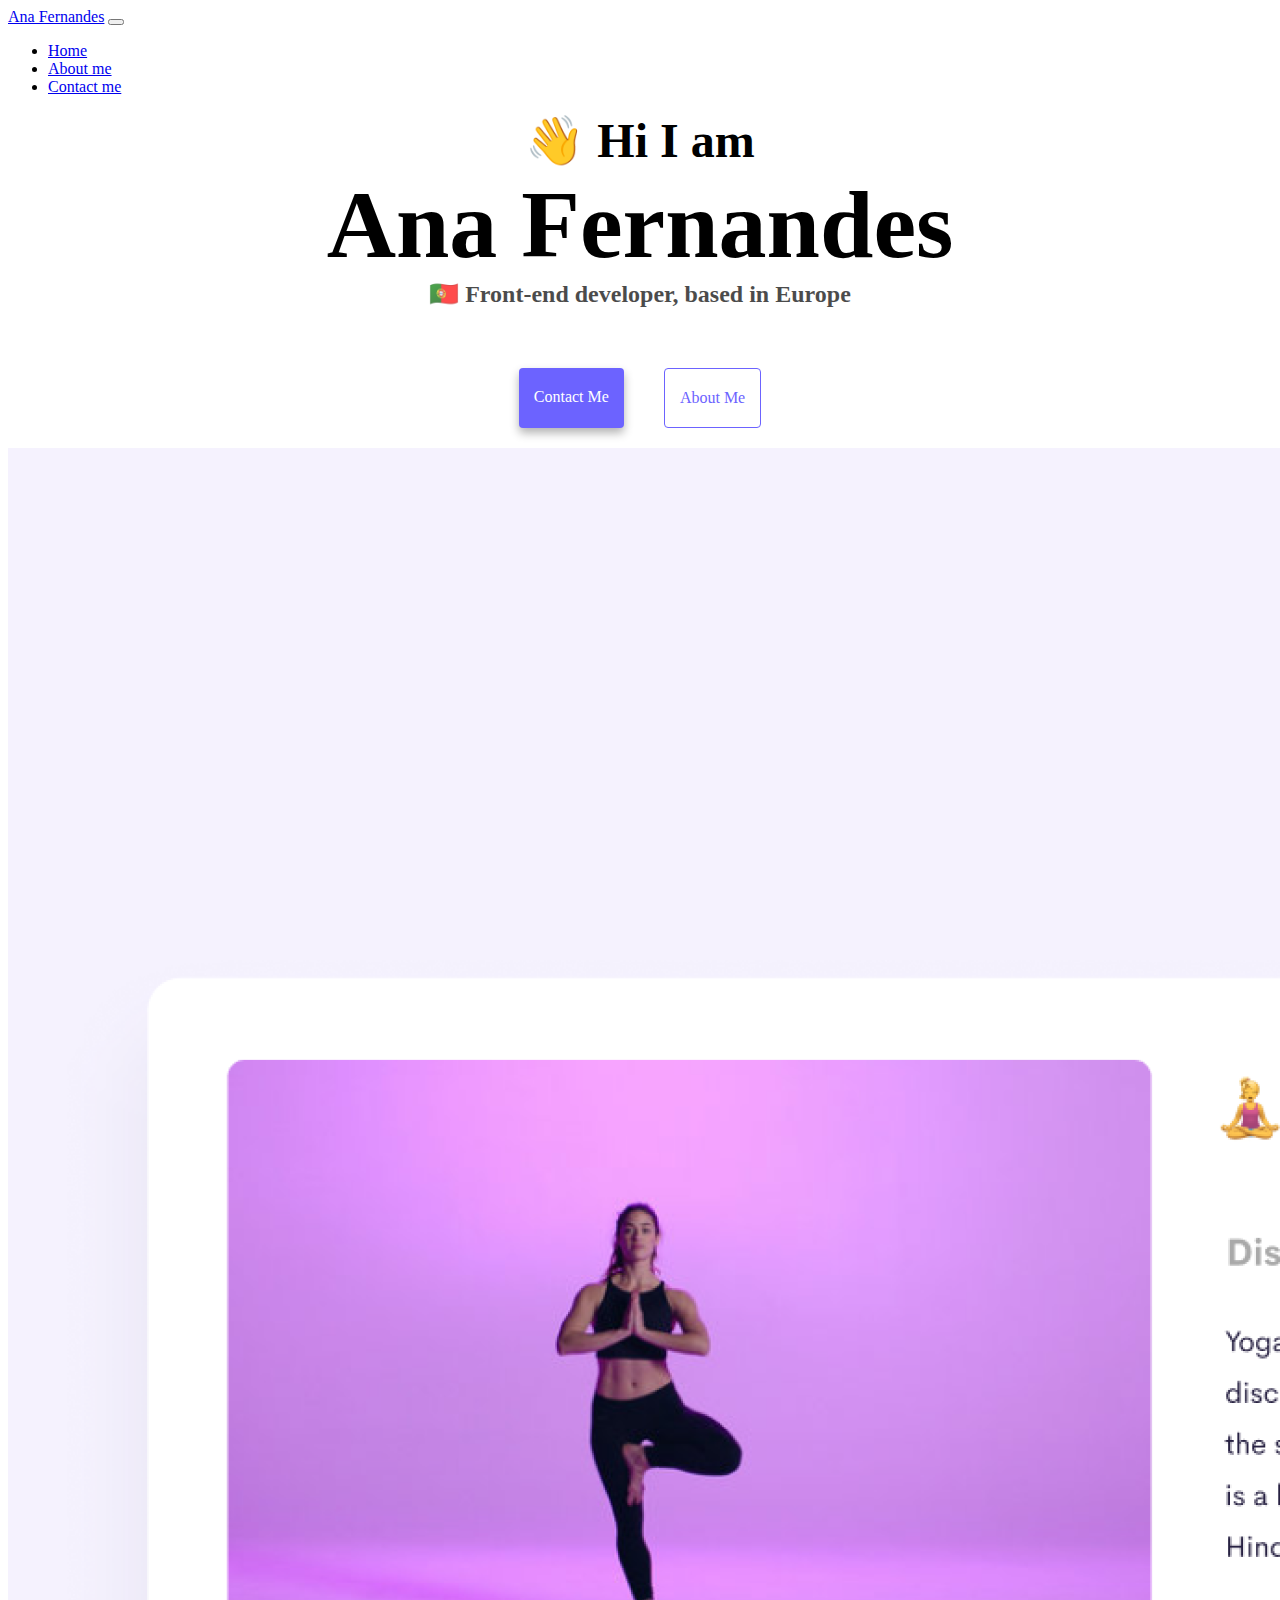
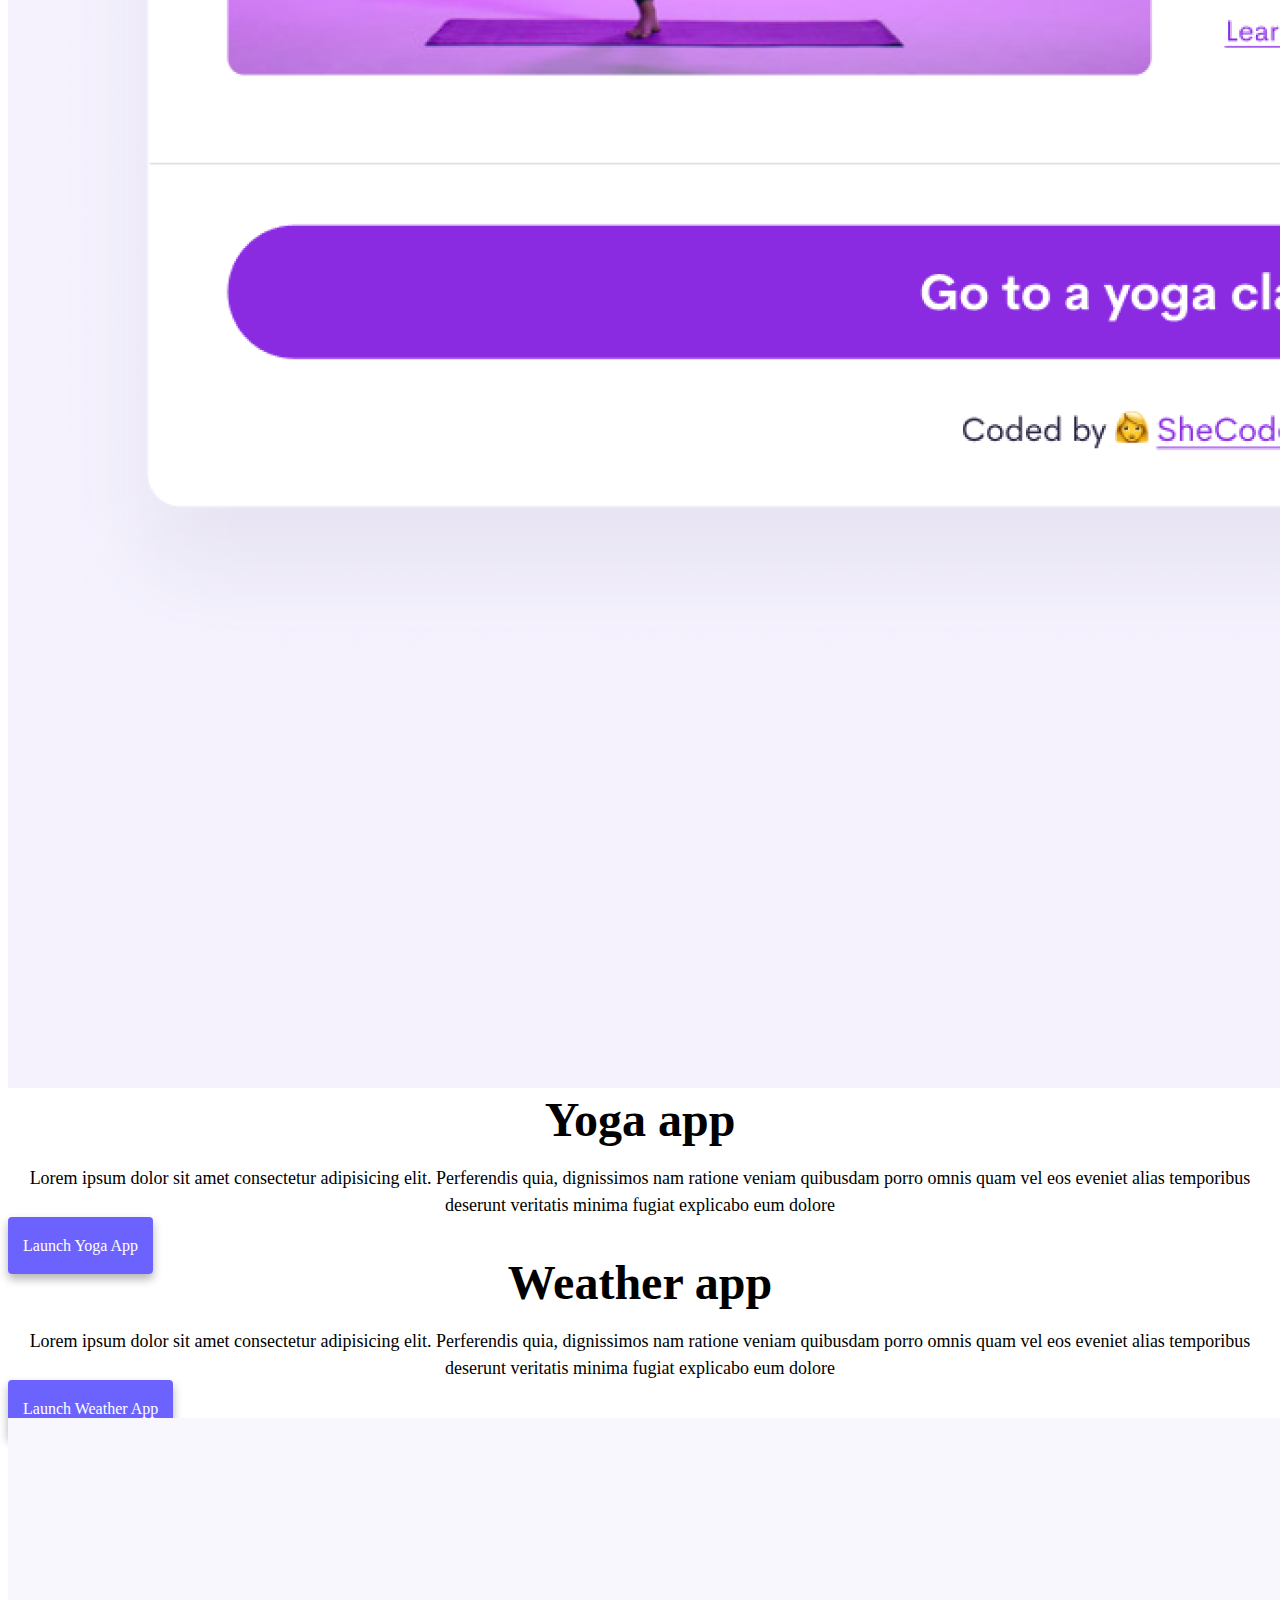
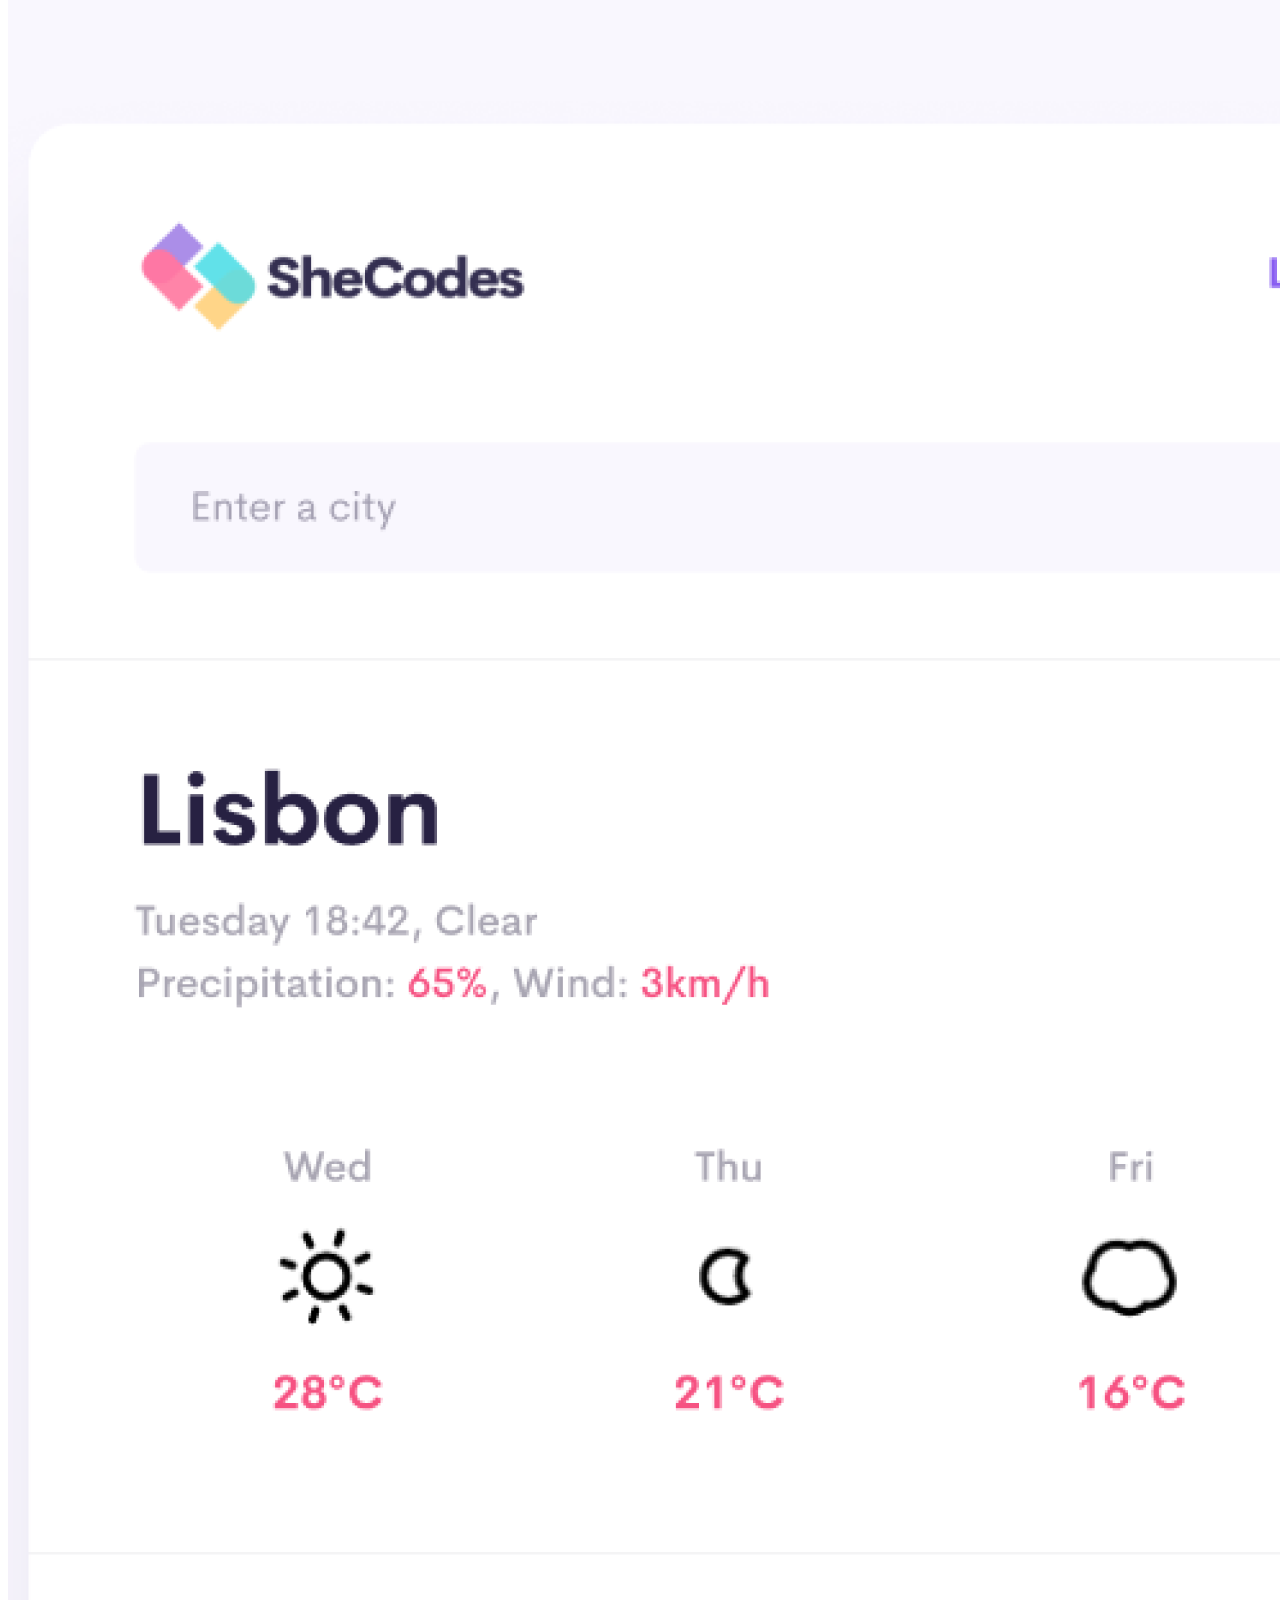
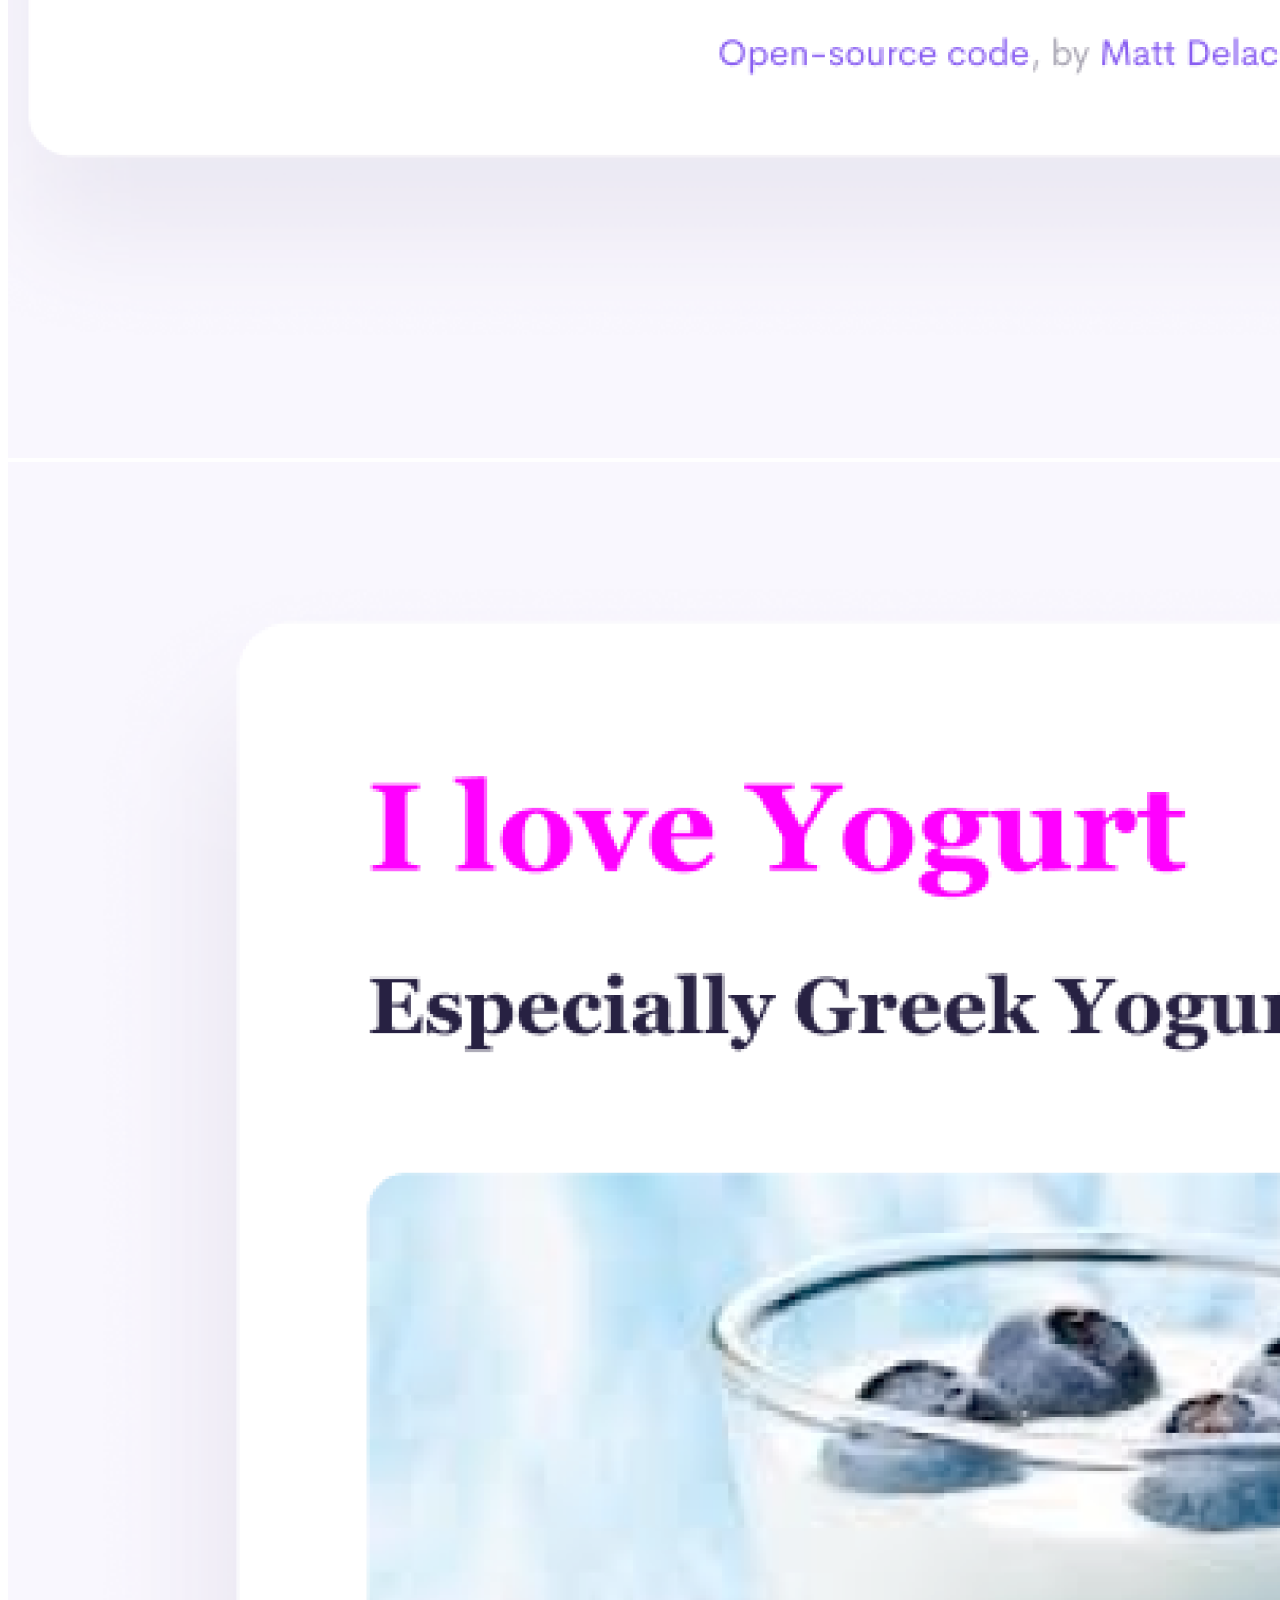
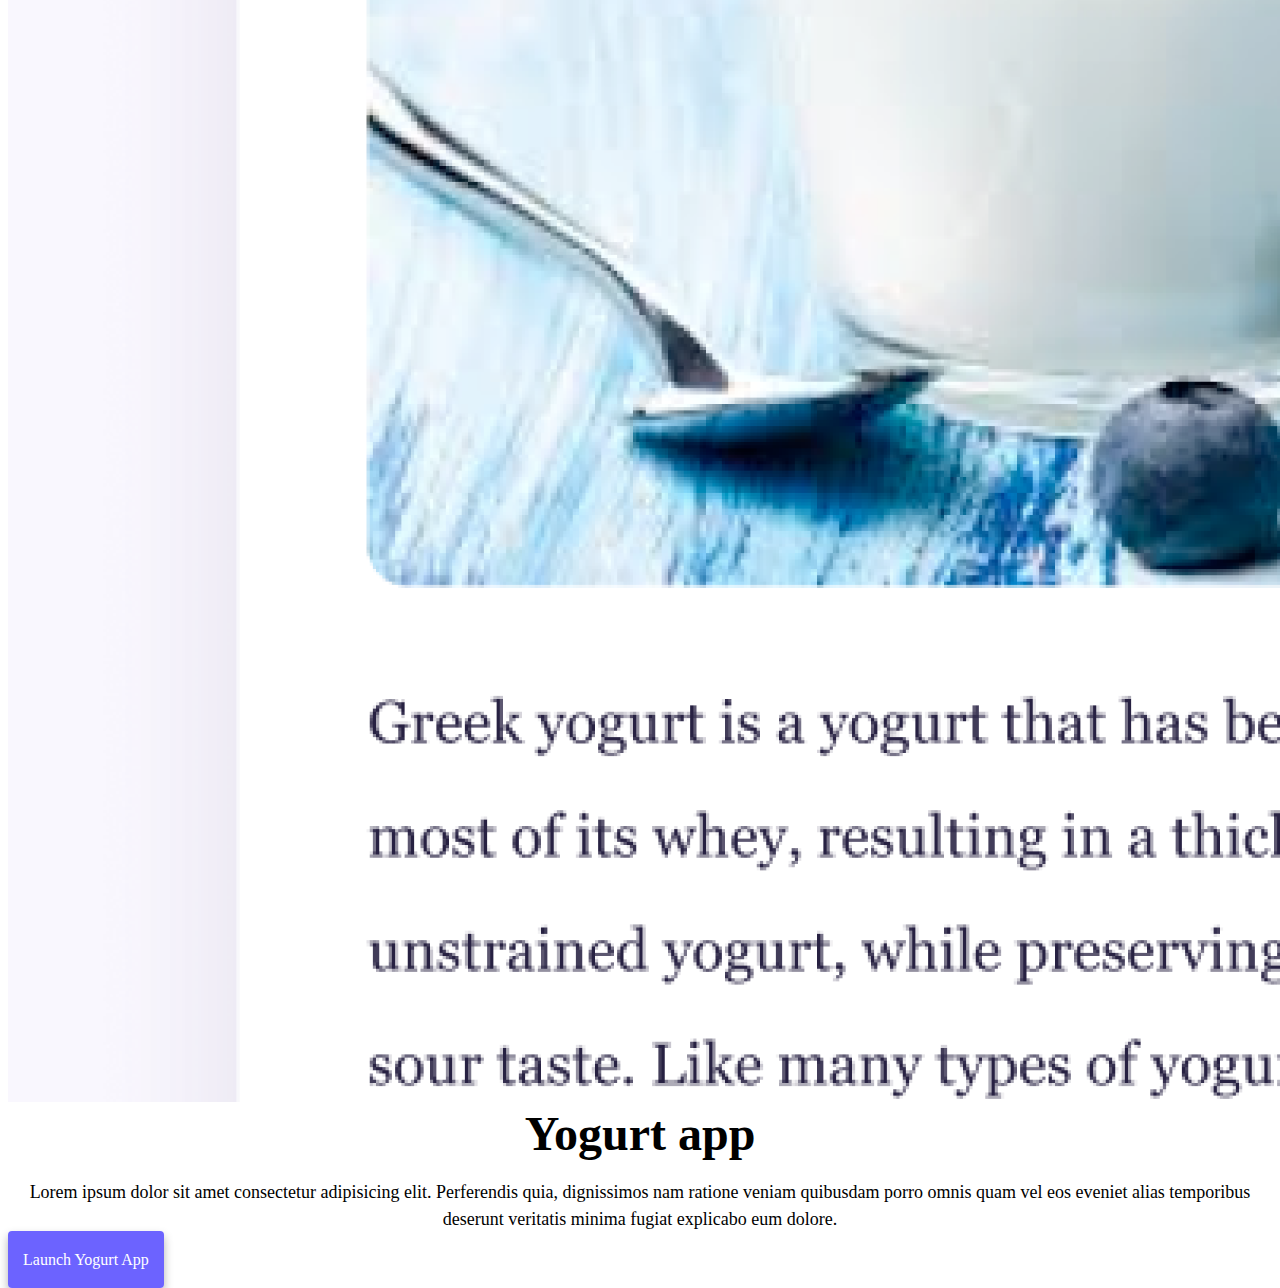
<file: index.html>
<!DOCTYPE html>
<html lang="en">
  <head>
    <meta charset="UTF-8" />
    <meta http-equiv="X-UA-Compatible" content="IE=edge" />
    <meta name="viewport" content="width=device-width, initial-scale=1.0" />
    <meta name="description" content="Ana Fernandes is a front-end developer based in Europe, check out her projects and contact her for job inquiries">
    <title>Front-end developer - Ana Fernandes</title>
    <link
      href="https://cdn.jsdelivr.net/npm/bootstrap@5.1.2/dist/css/bootstrap.min.css"
      rel="stylesheet"
      integrity="sha384-uWxY/CJNBR+1zjPWmfnSnVxwRheevXITnMqoEIeG1LJrdI0GlVs/9cVSyPYXdcSF"
      crossorigin="anonymous"
    />
    <script
      src="https://cdn.jsdelivr.net/npm/bootstrap@5.1.2/dist/js/bootstrap.bundle.min.js"
      integrity="sha384-kQtW33rZJAHjgefvhyyzcGF3C5TFyBQBA13V1RKPf4uH+bwyzQxZ6CmMZHmNBEfJ"
      crossorigin="anonymous"
    ></script>
    <link rel="stylesheet" href="style.css" />
  </head>
  <body>
    <nav class="navbar navbar-expand-lg navbar-light bg-light fixed-top">
      <div class="container">
        <a class="navbar-brand" href="index.html" title="Homepage">Ana Fernandes</a>
        <button
          class="navbar-toggler"
          type="button"
          data-bs-toggle="collapse"
          data-bs-target="#navbarNav"
          aria-controls="navbarNav"
          aria-expanded="false"
          aria-label="Toggle navigation"
        >
          <span class="navbar-toggler-icon"></span>
        </button>
        <div class="collapse navbar-collapse" id="navbarNav">
          <ul class="navbar-nav">
            <li class="nav-item">
              <a class="nav-link active" aria-current="page" href="index.html"
                >Home</a
              >
            </li>
            <li class="nav-item">
              <a class="nav-link" href="about.html" title="About Ana Fernandes">About me</a>
            </li>
            <li class="nav-item">
              <a class="nav-link" href="about.html#contact" title="Contact Ana Fernandes"  >Contact me</a>
            </li>
          </ul>
        </div>
      </div>
    </nav>
    <h2 class="pt-5 mt-5 d-flex justify-content-center">👋 Hi I am</h2>
    <h1 class="d-flex justify-content-center">Ana Fernandes</h1>
    <h3 class="d-flex justify-content-center">🇵🇹 Front-end developer, based in Europe</h3>
    <div class="navigation-links">
      <a href="about.html#contact" class="contact-link d-flex justify-content-center" title="Contact Ana Fernandes" >Contact me</a>
      <a href="about.html" class="about-link d-flex justify-content-center" title="About Ana Fernandes" >About me</a>
    </div>
    <div class="container">
        <div class="row mb-5 mt-5">
          <div class="col-md-6">
            <img src="images/yoga.png" class="img-fluid rounded d-none d-sm-block" alt="Yoga project"/>
          </div>
          <div class="col-md-6">
            <h2 class="mb-3">Yoga app</h2>
            <p>
              Lorem ipsum dolor sit amet consectetur adipisicing elit. Perferendis
              quia, dignissimos nam ratione veniam quibusdam porro omnis quam vel
              eos eveniet alias temporibus deserunt veritatis minima fugiat
              explicabo eum dolore
            </p>
            <div class="mt-5">
              <a href="#" class="primary-link project-link d-flex justify-content-center" title="Yoga project">Launch Yoga app</a>
            </div>
          </div>
        </div>
        <div class="row mb-5">
          <div class="col-md-6">
            <h2 class="mb-3">Weather app</h2>
            <p>
              Lorem ipsum dolor sit amet consectetur adipisicing elit. Perferendis
              quia, dignissimos nam ratione veniam quibusdam porro omnis quam vel
              eos eveniet alias temporibus deserunt veritatis minima fugiat
              explicabo eum dolore
            </p>
            <div class="mt-5">
              <a href="#" class="primary-link project-link d-flex justify-content-center " title="Weather project">Launch Weather app</a>
            </div>
          </div>
          <div class="col-md-6">
            <img src="images/weather.png" class="img-fluid rounded d-none d-sm-block" alt="Weather project" />
          </div>
        </div>
        <div class="row mt-5">
          <div class="col-md-6">
            <img src="images/yogurt.png" class="img-fluid rounded d-none d-sm-block mb-5" alt="Yogurt project" />
          </div>
          <div class="col-md-6">
            <h2 class="mb-3" >Yogurt app</h2>
            <p>
              Lorem ipsum dolor sit amet consectetur adipisicing elit. Perferendis
              quia, dignissimos nam ratione veniam quibusdam porro omnis quam vel
              eos eveniet alias temporibus deserunt veritatis minima fugiat
              explicabo eum dolore.
            </p>
            <div class="mt-5">
              <a href="#" class="primary-link project-link d-flex justify-content-center" title="Yogurt project">Launch Yogurt App</a>
            </div>
          </div>
        </div>
      </div>
    </body>
  </body>
</html>
</file>
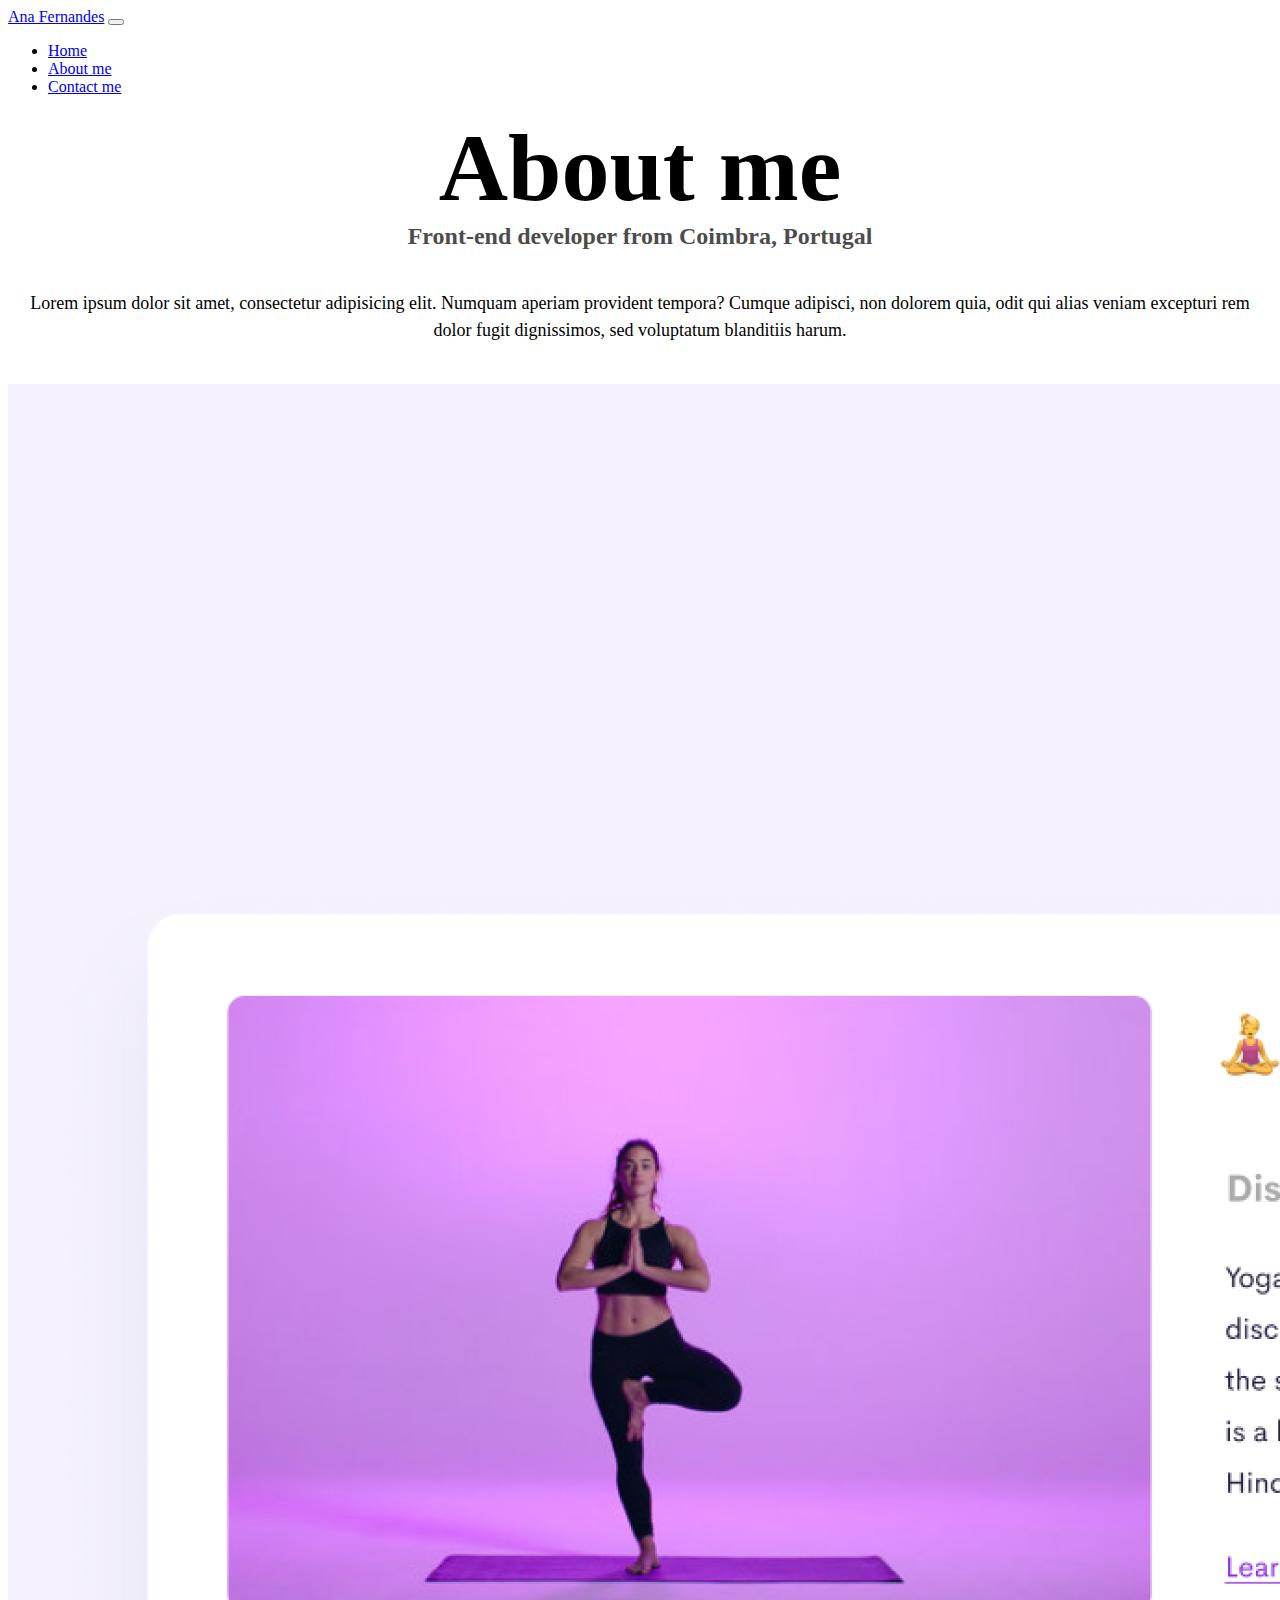
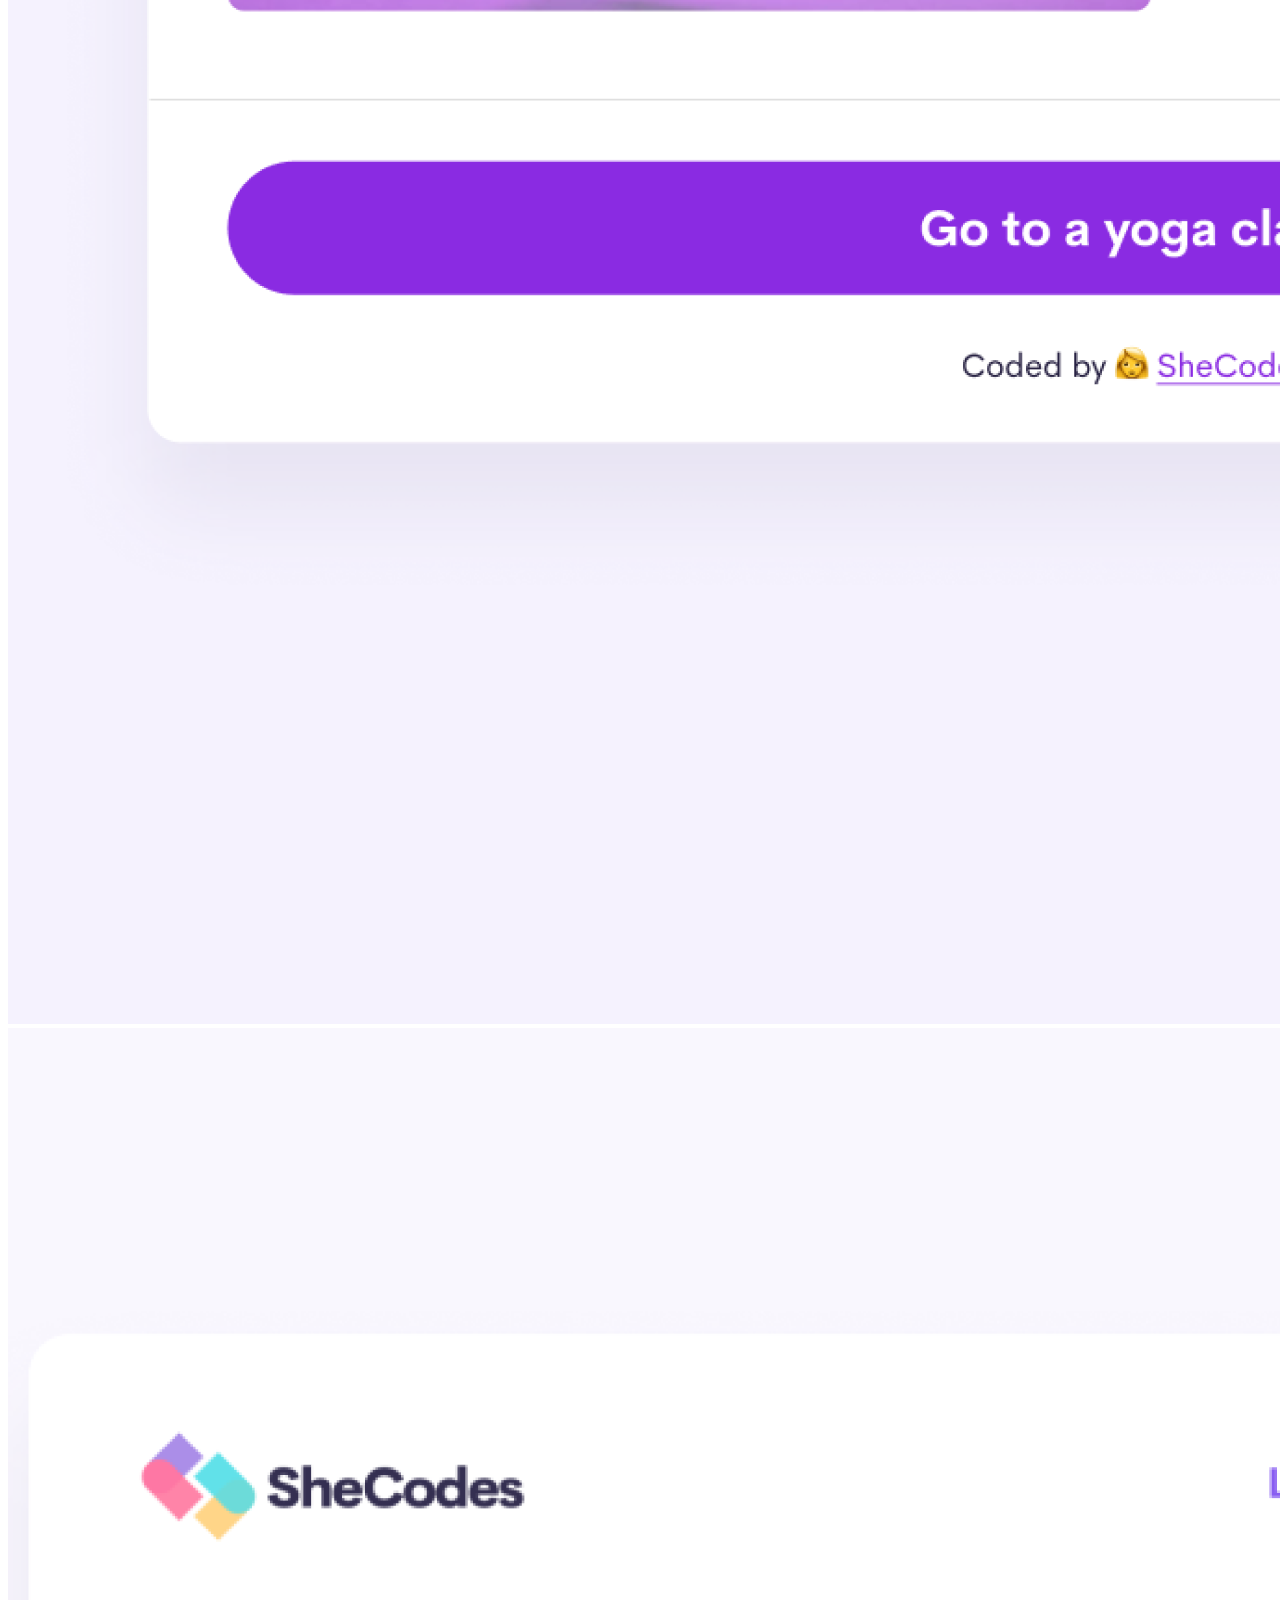
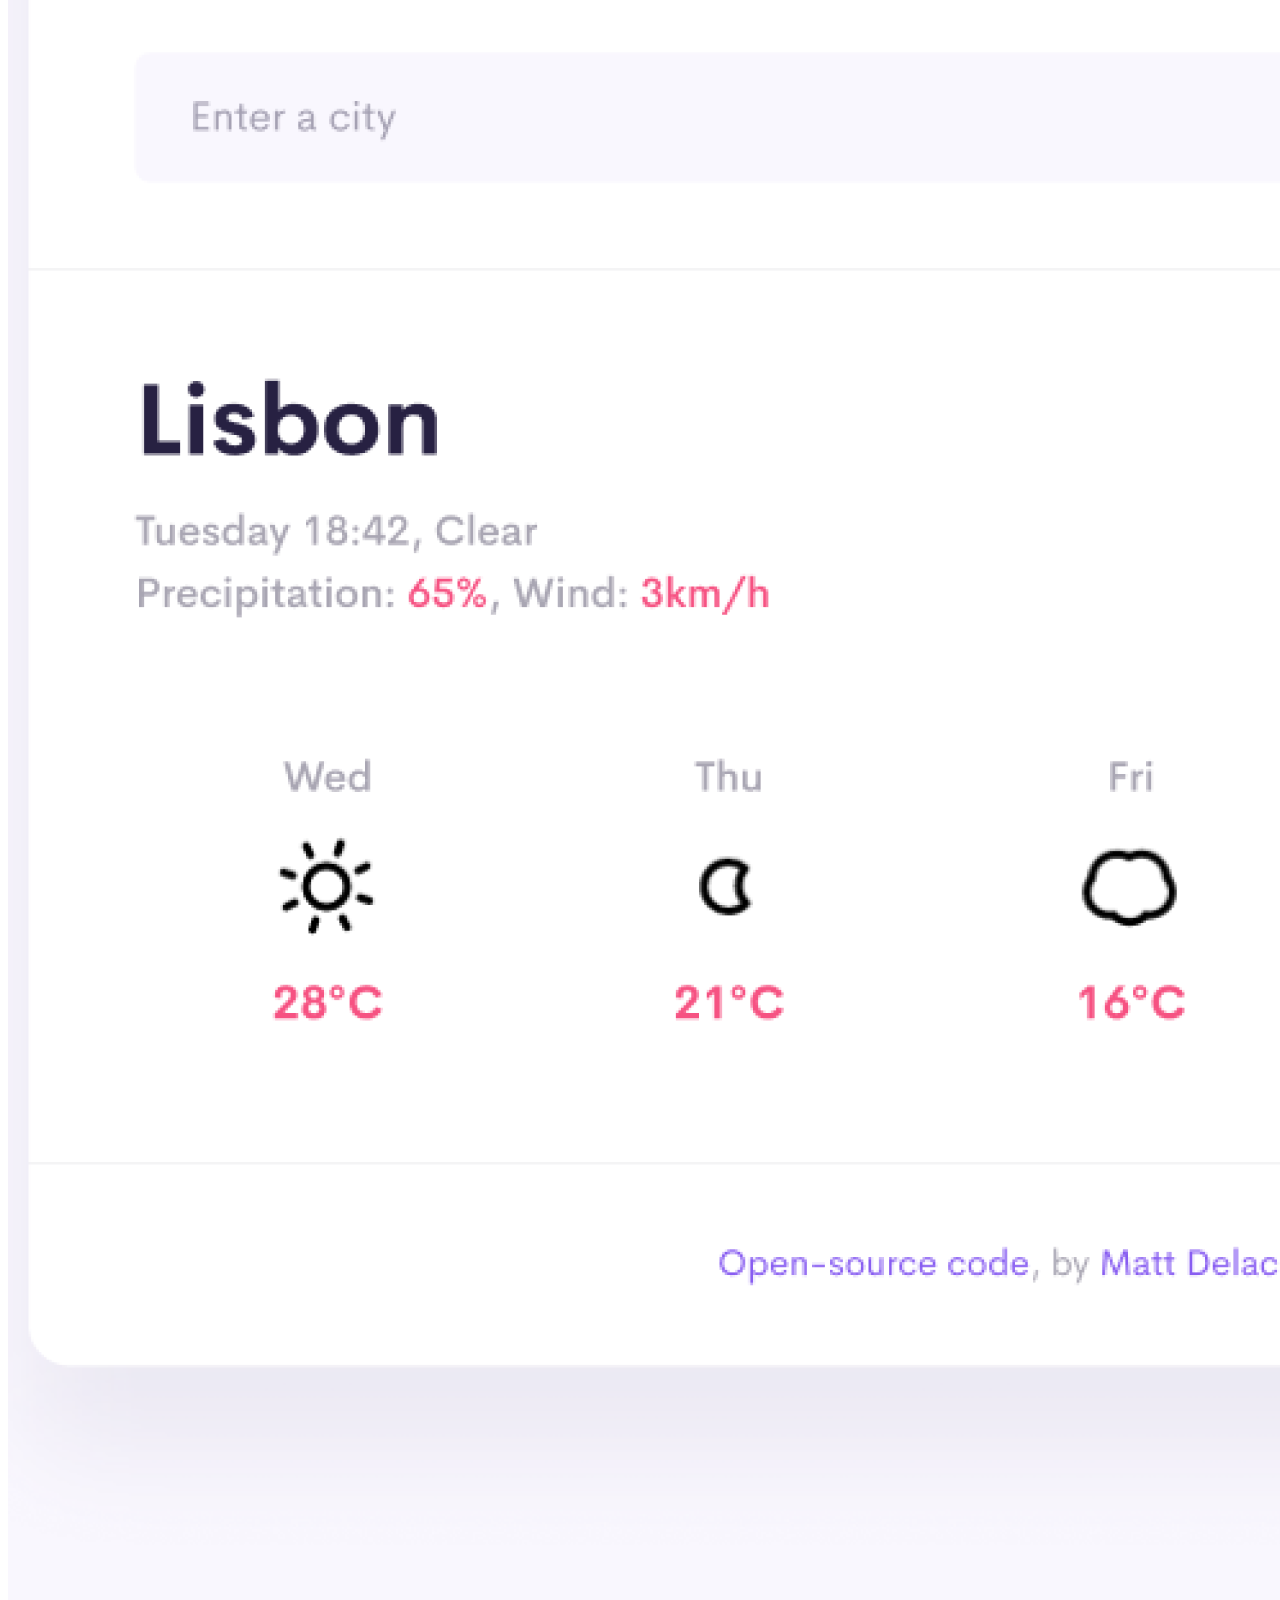
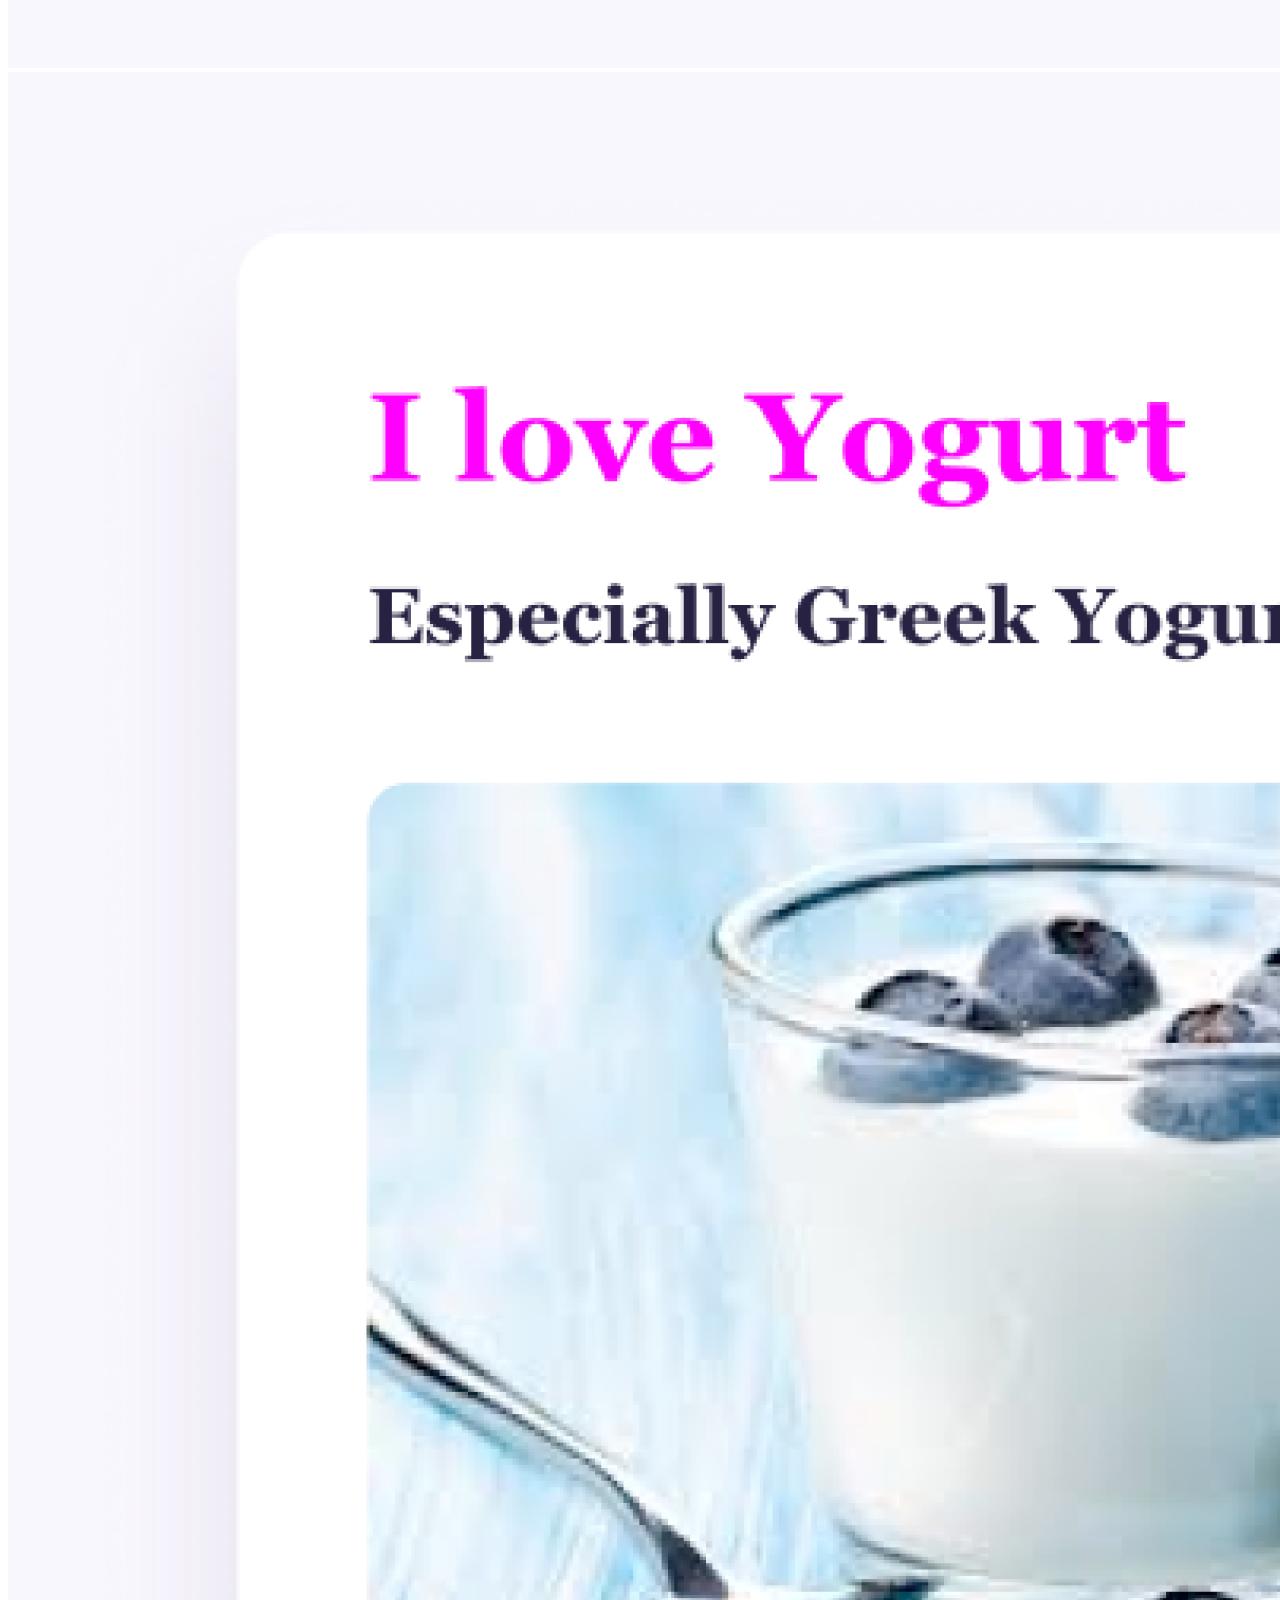
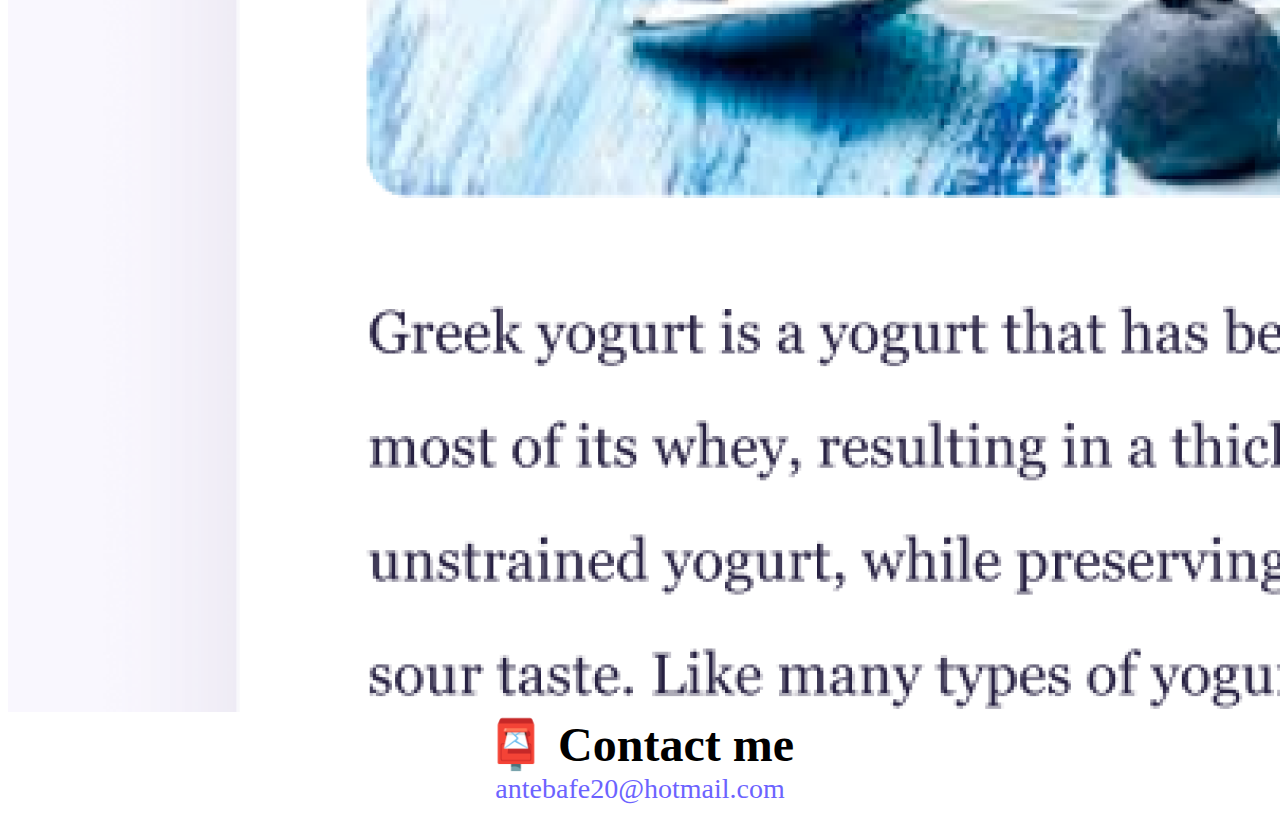
<file: about.html>
<!DOCTYPE html>
<html lang="en">
  <head>
    <meta charset="UTF-8" />
    <meta http-equiv="X-UA-Compatible" content="IE=edge" />
    <meta name="viewport" content="width=device-width, initial-scale=1.0" />
    <title>About me - Ana Fernandes</title>
    <meta name="description" content="About Ana Fernandes, a front-end developer based in Europe">
    <link
      href="https://cdn.jsdelivr.net/npm/bootstrap@5.1.2/dist/css/bootstrap.min.css"
      rel="stylesheet"
      integrity="sha384-uWxY/CJNBR+1zjPWmfnSnVxwRheevXITnMqoEIeG1LJrdI0GlVs/9cVSyPYXdcSF"
      crossorigin="anonymous"
    />
    <script
      src="https://cdn.jsdelivr.net/npm/bootstrap@5.1.2/dist/js/bootstrap.bundle.min.js"
      integrity="sha384-kQtW33rZJAHjgefvhyyzcGF3C5TFyBQBA13V1RKPf4uH+bwyzQxZ6CmMZHmNBEfJ"
      crossorigin="anonymous"
    ></script>
    <link rel="stylesheet" href="style.css" />
    <title>About Ana Fernandes</title>
  </head>
  <nav class="navbar navbar-expand-lg navbar-light bg-light fixed-top">
      <div class="container">
        <a class="navbar-brand" href="index.html" title="Homepage">Ana Fernandes</a>
        <button
          class="navbar-toggler"
          type="button"
          data-bs-toggle="collapse"
          data-bs-target="#navbarNav"
          aria-controls="navbarNav"
          aria-expanded="false"
          aria-label="Toggle navigation"
        >
          <span class="navbar-toggler-icon"></span>
        </button>
        <div class="collapse navbar-collapse" id="navbarNav">
          <ul class="navbar-nav">
            <li class="nav-item">
              <a class="nav-link active" aria-current="page" href="index.html"
                >Home</a
              >
            </li>
            <li class="nav-item">
              <a class="nav-link" href="about.html" title="About Ana Fernandes">About me</a>
            </li>
            <li class="nav-item">
              <a class="nav-link" href="about.html#contact" title="Contact Ana Fernandes"  >Contact me</a>
            </li>
          </ul>
        </div>
      </div>
    </nav>
  <body>
    
    <h1 class="mt-5">About me</h1>
    <h3>Front-end developer from Coimbra, Portugal</h3>
    <div class="about-paragraphs">
      <p>
        Lorem ipsum dolor sit amet, consectetur adipisicing elit. Numquam
        aperiam provident tempora? Cumque adipisci, non dolorem quia, odit qui
        alias veniam excepturi rem dolor fugit dignissimos, sed voluptatum
        blanditiis harum.
      </p>
    </div>
    <div class="container">
      <div class="row">
        <div class="col-sm-4">
          <img src="images/yoga.png" class="img-fluid p-2 mb-4 shadow rounded" alt="Yoga project" />
        </div>
        <div class="col-sm-4">
          <img src="images/weather.png" class="img-fluid p-2 mb-4 shadow rounded" alt="Weather project" />
        </div>
        <div class="col-sm-4">
          <img src="images/yogurt.png" class="img-fluid p-2 mb-4 shadow rounded" alt="Yogurt project" />
        </div>
      </div>
    </div>
    <div id="contact" class="mt-5">
      <h2 class="text-center">📮 Contact me</h2>
      <a href="mailto:antebafe20@hotmail.com" class="email-link mb-5" >
        antebafe20@hotmail.com
      </a>
    </div>
  </body>
</html>
</file>
<file: style.css>
:root {
  --primary-color: #6c63ff;
  --secondary-color: #f5f2fe;
  --box-shadow: 0 5px 10px rgba(0, 0, 0, 0.3);
}

h1,
h2,
h3 {
  text-align: center;
  margin: 0;
}

h1 {
  font-size: 96px;
}

h2 {
  font-size: 48px;
}

h3 {
  font-size: 24px;
  opacity: 0.7;
}

p {
  font-size: 18px;
  line-height: 1.5;
  text-align: center;
}

.navigation-links {
  display: flex;
  margin-top: 40px;
  justify-content: center;
}

.navigation-links a {
  margin: 20px;
  border-radius: 4px;
  padding: 20px 15px;
  text-decoration: none;
  text-transform: capitalize;
}

.contact-link {
  background: var(--primary-color);
  box-shadow: var(--box-shadow);
  color: white;
}

.about-link {
  color: var(--primary-color);
  border: 1px solid var(--primary-color);
}

.homepage-link {
  color: var(--primary-color);
  text-align: center;
  display: block;
}

.about-paragraphs {
  display: flex;
  margin: 30px 0;
}

.about-paragraphs p {
  margin: 10px;
}

.email-link {
  display: flex;
  justify-content: center;
  color: var(--primary-color);
  font-size: 28px;
  text-decoration: none;
}

.email-link:hover {
  text-decoration: underline;
}
.primary-link {
  background: var(--primary-color);
  box-shadow: var(--box-shadow);
  border-radius: 4px;
  color: white;
  padding: 20px 15px;
  text-decoration: none;
  text-transform: capitalize;
}
</file>
